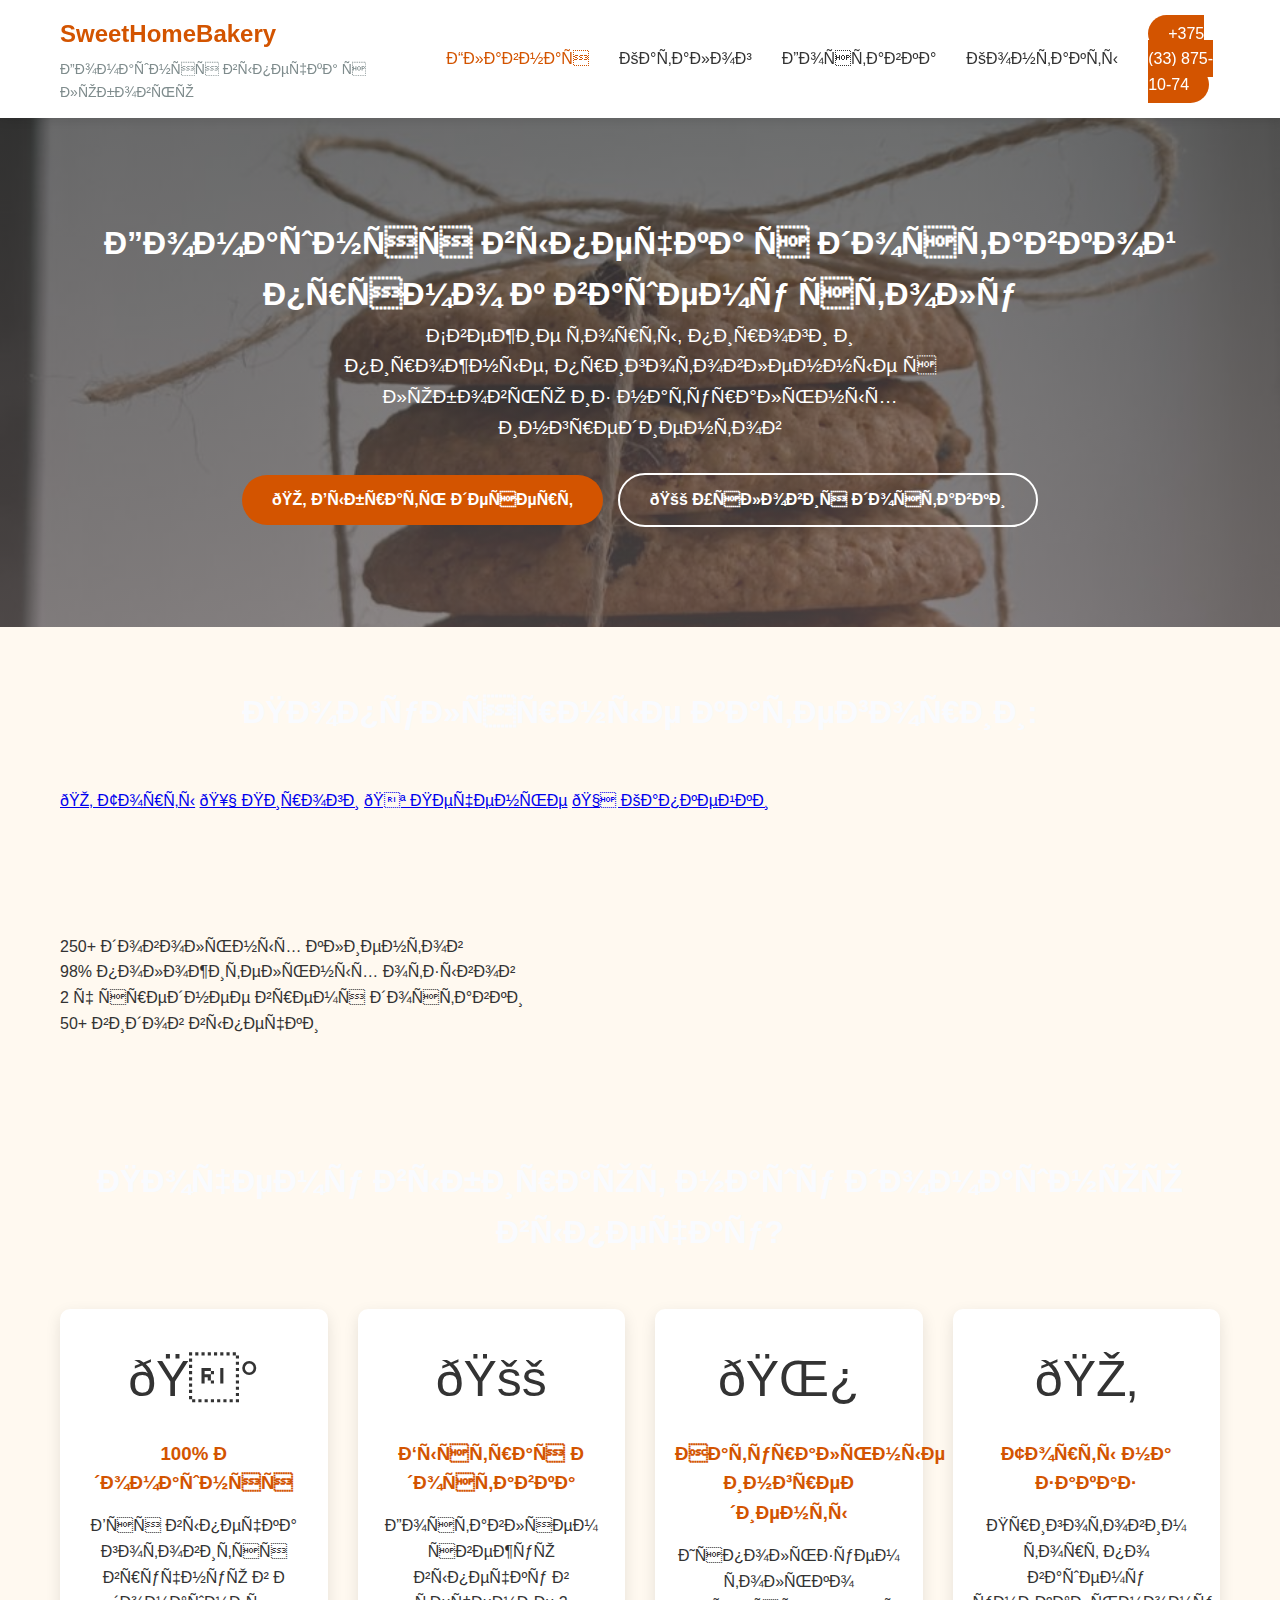
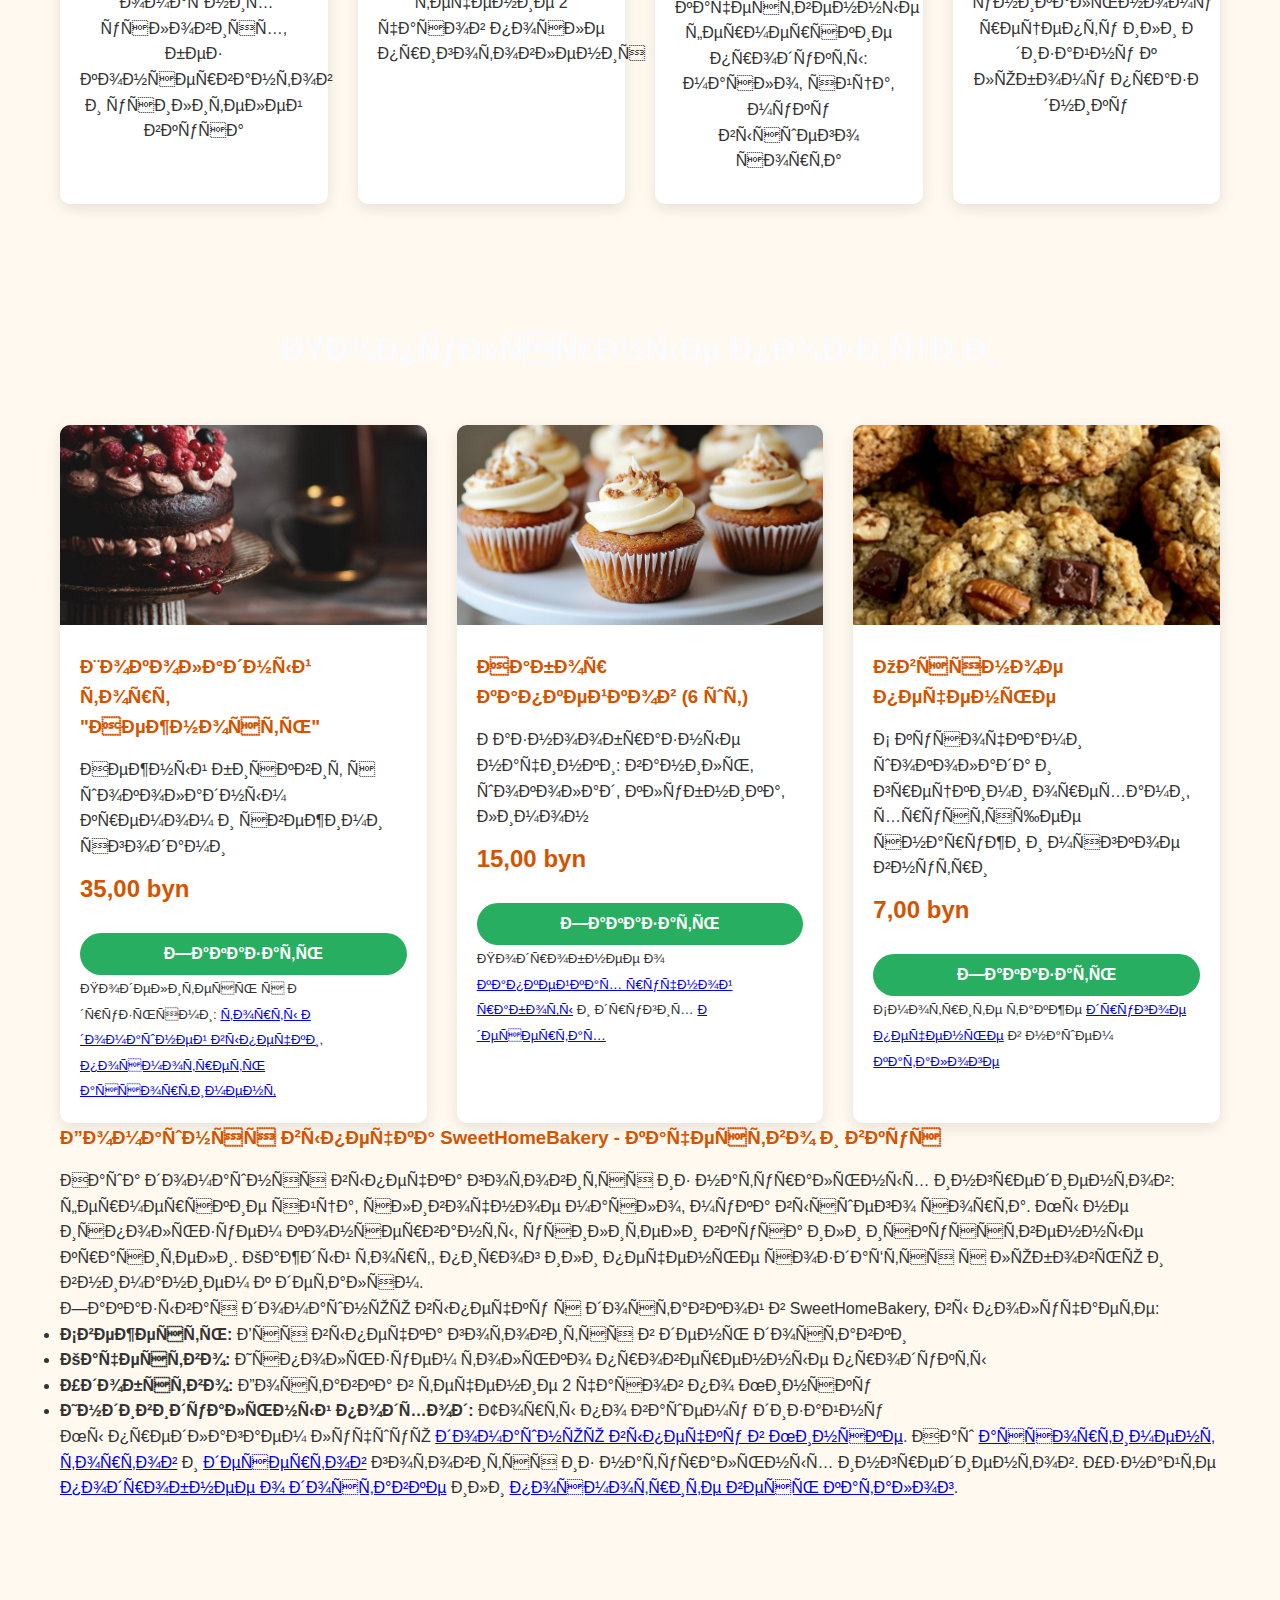
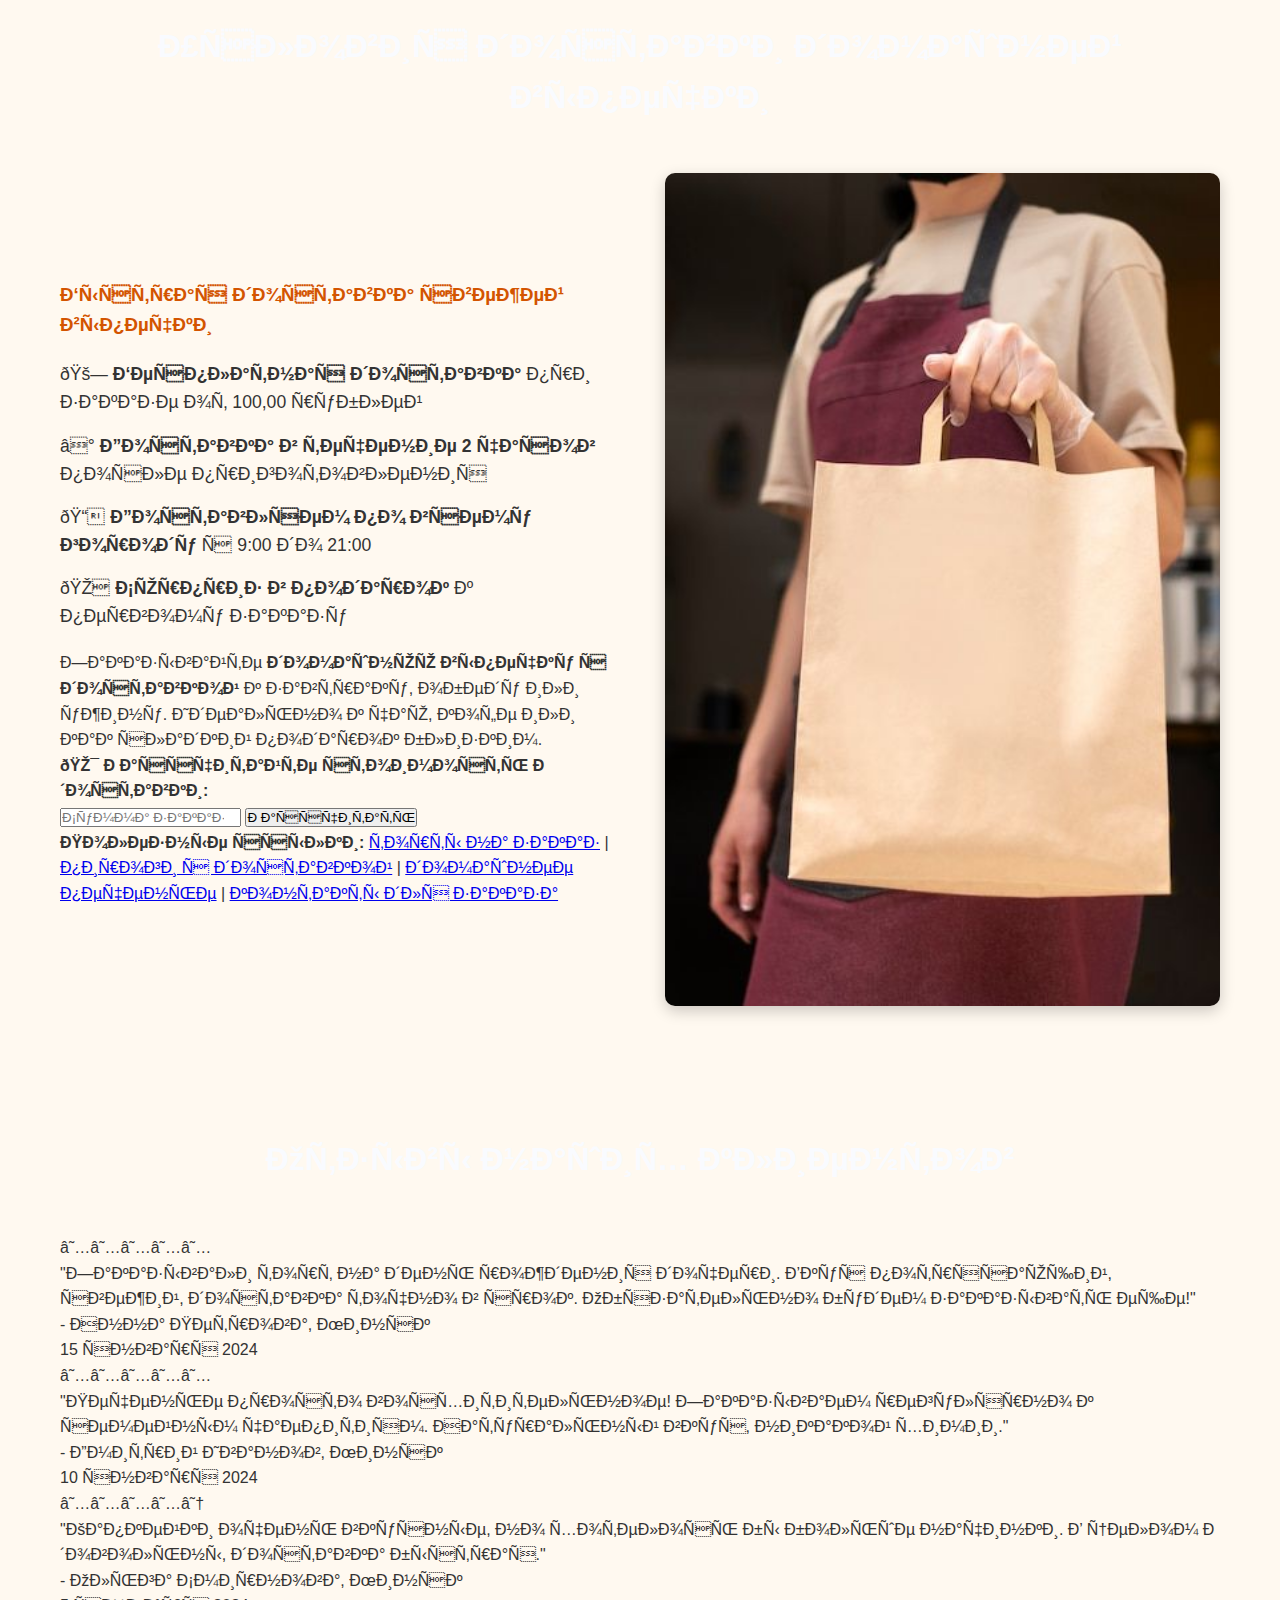
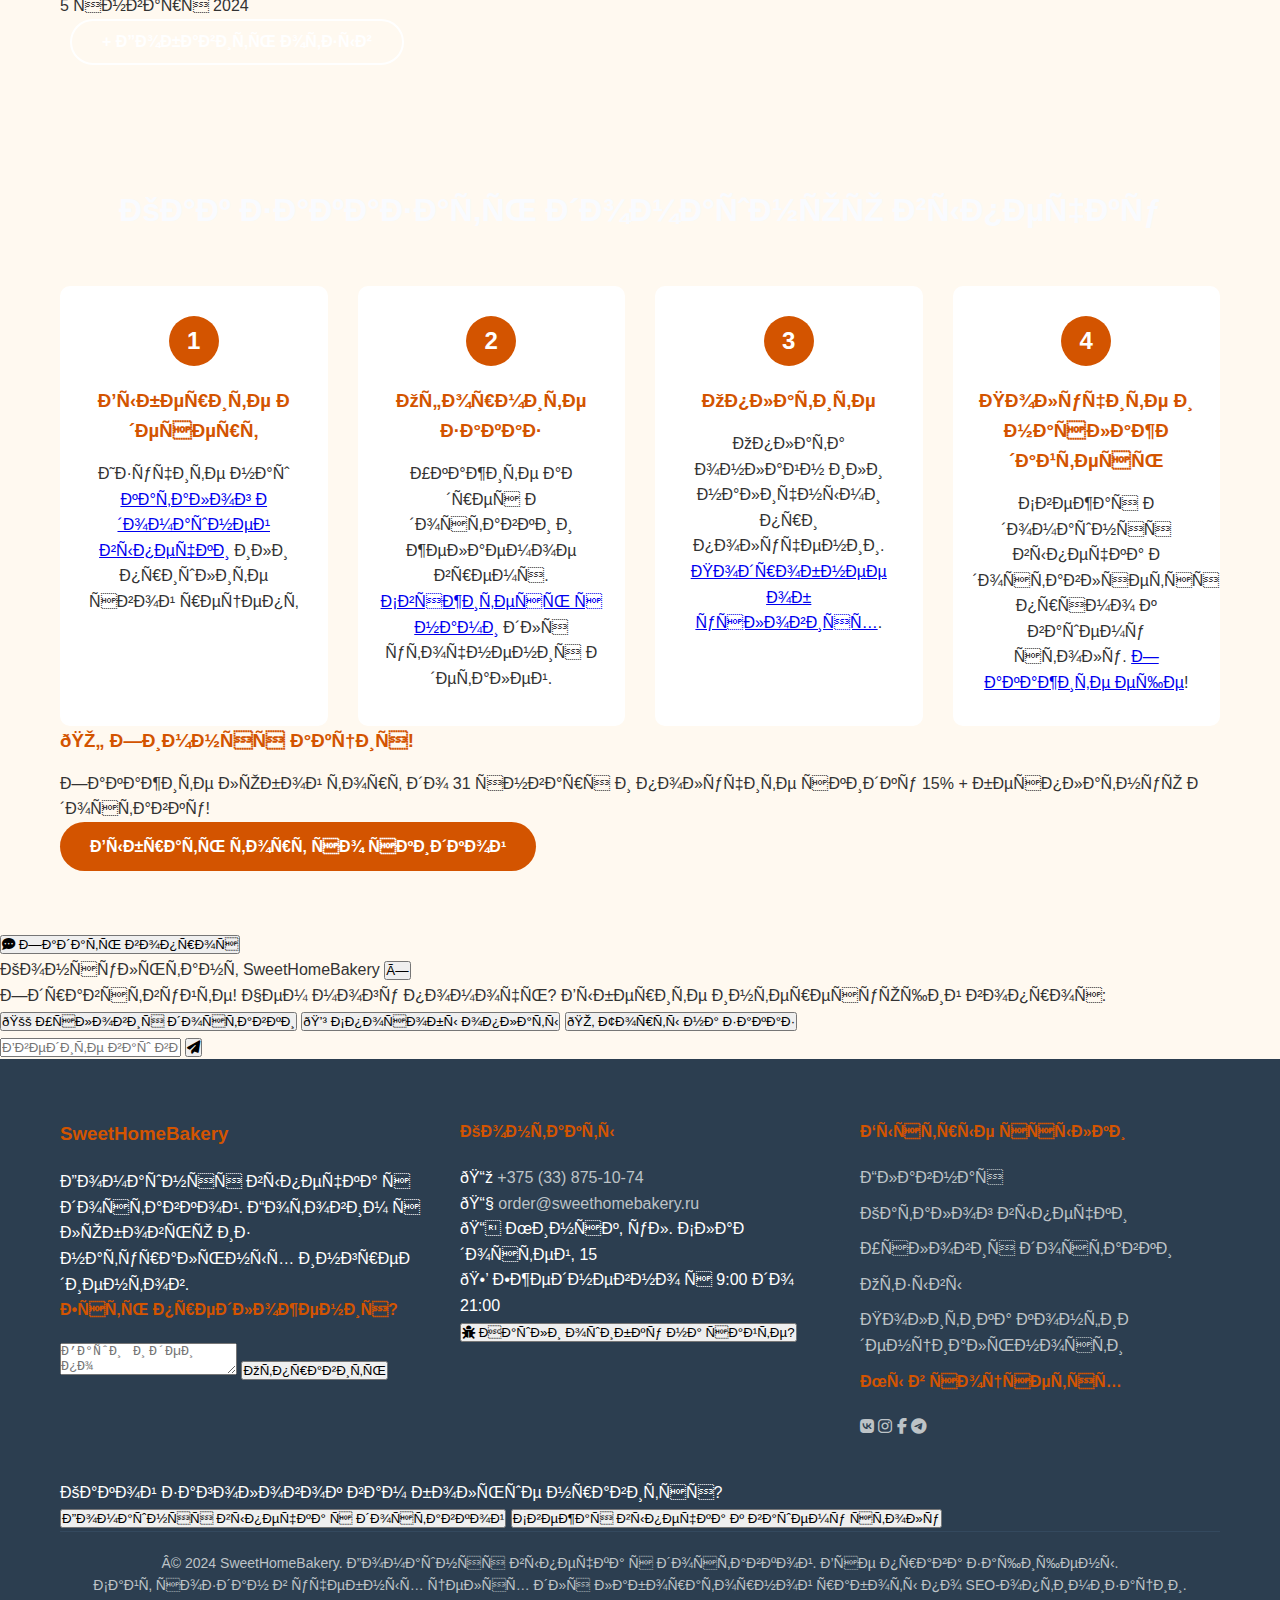
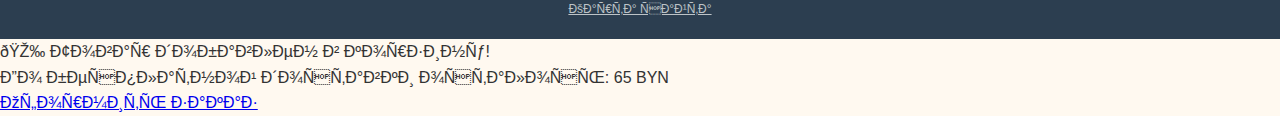
<file: index.html>
<!DOCTYPE html>
<html lang="ru">
<head>
    <!-- Varioqub experiments -->
<script type="text/javascript">
(function(e, x, pe, r, i, me, nt){
e[i]=e[i]||function(){(e[i].a=e[i].a||[]).push(arguments)},
me=x.createElement(pe),me.async=1,me.src=r,nt=x.getElementsByTagName(pe)[0],me.addEventListener('error',function(){function cb(t){t=t[t.length-1],'function'==typeof t&&t({flags:{}})};Array.isArray(e[i].a)&&e[i].a.forEach(cb);e[i]=function(){cb(arguments)}}),nt.parentNode.insertBefore(me,nt)})
(window, document, 'script', 'https://abt.s3.yandex.net/expjs/latest/exp.js', 'ymab');
ymab('metrika.106361553', 'init'/*, {clientFeatures}, {callback}*/);
</script>
    <!-- Google tag (gtag.js) -->
<script async src="https://www.googletagmanager.com/gtag/js?id=G-CFTSH9H7LW"></script>
<script>
  window.dataLayer = window.dataLayer || [];
  function gtag(){dataLayer.push(arguments);}
  gtag('js', new Date());

  gtag('config', 'G-CFTSH9H7LW');
</script>
    <!-- Yandex.Metrika counter -->
<script type="text/javascript">
    (function(m,e,t,r,i,k,a){
        m[i]=m[i]||function(){(m[i].a=m[i].a||[]).push(arguments)};
        m[i].l=1*new Date();
        for (var j = 0; j < document.scripts.length; j++) {if (document.scripts[j].src === r) { return; }}
        k=e.createElement(t),a=e.getElementsByTagName(t)[0],k.async=1,k.src=r,a.parentNode.insertBefore(k,a)
    })(window, document,'script','https://mc.yandex.ru/metrika/tag.js?id=106361553', 'ym');

    ym(106361553, 'init', {ssr:true, webvisor:true, clickmap:true, ecommerce:"dataLayer", accurateTrackBounce:true, trackLinks:true});
</script>
<noscript><div><img src="https://mc.yandex.ru/watch/106361553" style="position:absolute; left:-9999px;" alt="" /></div></noscript>
<!-- /Yandex.Metrika counter -->
    <meta name="google-site-verification" content="HseZHtWthpPkVeDt8tsv0wPrszqunYze8THbeGoRcRo" />
    <meta charset="UTF-8">
    <meta name="viewport" content="width=device-width, initial-scale=1.0">
    
    <!-- Ключевые SEO-теги -->
    <title>Домашняя выпечка с доставкой в Минске | Торты на заказ, пироги, печенье | SweetHomeBakery</title>
    <meta name="description" content="✅ Свежая домашняя выпечка с доставкой по Минску. Торты на день рождения, пироги, кексы, печенье ручной работы. 🎂 Натуральные ингредиенты. 🚚 Доставка за 2 часа. 📞 +375 (33) 875-10-74">
    <meta name="keywords" content="домашняя выпечка доставка, торты на заказ, пироги с доставкой, свежая выпечка, сладости на дом, домашние десерты">
    <meta name="author" content="SweetHomeBakery">
    
    <!-- Дополнительные метатеги для улучшения кликабельности -->
    <meta name="robots" content="index, follow, max-image-preview:large, max-snippet:-1, max-video-preview:-1">
    <meta name="format-detection" content="telephone=yes">
    <link rel="canonical" href="https://ваш-логин.github.io/delicious-bakery/">
    
    <!-- Open Graph метатеги для лучшего отображения в соцсетях -->
    <meta property="og:title" content="Домашняя выпечка с доставкой | Свежие торты, пироги, печенье">
    <meta property="og:description" content="Закажите свежую домашнюю выпечку с доставкой в Минске. Торты на заказ, пироги, кексы, печенье ручной работы. Натуральные ингредиенты.">
    <meta property="og:image" content="https://ваш-логин.github.io/delicious-bakery/images/og-image.jpg">
    <meta property="og:image:width" content="1200">
    <meta property="og:image:height" content="630">
    <meta property="og:url" content="https://ваш-логин.github.io/delicious-bakery/">
    <meta property="og:type" content="website">
    <meta property="og:site_name" content="SweetHomeBakery">
    <meta property="og:locale" content="ru_RU">

    <!-- Microdata (Schema.org) для главной страницы -->
    <script type="application/ld+json">
    {
      "@context": "https://schema.org",
      "@type": "Bakery",
      "@id": "https://ваш-логин.github.io/delicious-bakery/#bakery",
      "name": "SweetHomeBakery",
      "description": "Домашняя выпечка с доставкой в Минске. Свежие торты, пироги, кексы, печенье ручной работы из натуральных ингредиентов.",
      "image": "https://ваш-логин.github.io/delicious-bakery/images/cake1.jpg",
      "url": "https://ваш-логин.github.io/delicious-bakery/",
      "telephone": "+375-33-875-10-74",
      "address": {
        "@type": "PostalAddress",
        "addressLocality": "Минск",
        "addressCountry": "BY",
        "postalCode": "220000"
      },
      "geo": {
        "@type": "GeoCoordinates",
        "latitude": "53.902284",
        "longitude": "27.561831"
      },
      "priceRange": "₽₽",
      "openingHours": [
        "Mo-Su 09:00-21:00"
      ],
      "servesCuisine": "Домашняя выпечка, Десерты, Кондитерские изделия",
      "makesOffer": {
        "@type": "Offer",
        "description": "Бесплатная доставка при заказе от 100 BYN"
      },
      "aggregateRating": {
        "@type": "AggregateRating",
        "ratingValue": "4.8",
        "ratingCount": "127",
        "bestRating": "5"
      }
    }
    </script>
    
    <!-- FAQ разметка для поведенческих факторов -->
    <script type="application/ld+json">
    {
      "@context": "https://schema.org",
      "@type": "FAQPage",
      "mainEntity": [
        {
          "@type": "Question",
          "name": "Сколько времени занимает доставка домашней выпечки?",
          "acceptedAnswer": {
            "@type": "Answer",
            "text": "Мы доставляем свежую домашнюю выпечку в течение 2 часов после приготовления. Доставка осуществляется с 9:00 до 21:00 ежедневно."
          }
        },
        {
          "@type": "Question",
          "name": "Есть ли бесплатная доставка?",
          "acceptedAnswer": {
            "@type": "Answer",
            "text": "Да, при заказе от 100 BYN доставка бесплатная. При заказе на меньшую сумму стоимость доставки составляет 5 BYN."
          }
        },
        {
          "@type": "Question",
          "name": "Можно ли заказать торт по индивидуальному дизайну?",
          "acceptedAnswer": {
            "@type": "Answer",
            "text": "Конечно! Мы создаем торты по вашему уникальному рецепту или дизайну. Для обсуждения деталей свяжитесь с нами по телефону."
          }
        }
      ]
    }
    </script>
    
    <link rel="stylesheet" href="style.css">
    <!-- Font Awesome для иконок соцсетей -->
    <link rel="stylesheet" href="https://cdnjs.cloudflare.com/ajax/libs/font-awesome/6.4.0/css/all.min.css">
    <link rel="icon" type="image/x-icon" href="images/favicon.ico">
    
    <!-- Счетчики аналитики -->
    <!-- Яндекс.Метрика -->
    <script type="text/javascript" >
        (function(m,e,t,r,i,k,a){m[i]=m[i]||function(){(m[i].a=m[i].a||[]).push(arguments)};
        m[i].l=1*new Date();
        for (var j = 0; j < document.scripts.length; j++) {if (document.scripts[j].src === r) { return; }}
        k=e.createElement(t),a=e.getElementsByTagName(t)[0],k.async=1,k.src=r,a.parentNode.insertBefore(k,a)})
        (window, document, "script", "https://mc.yandex.ru/metrika/tag.js", "ym");
     
        ym(96587456, "init", {
             clickmap:true,
             trackLinks:true,
             accurateTrackBounce:true,
             webvisor:true
        });
    </script>
    
    <!-- Google Analytics 4 -->
    <script async src="https://www.googletagmanager.com/gtag/js?id=G-XXXXXXXXXX"></script>
    <script>
      window.dataLayer = window.dataLayer || [];
      function gtag(){dataLayer.push(arguments);}
      gtag('js', new Date());
      gtag('config', 'G-XXXXXXXXXX');
    </script>
</head>
<body>
    <!-- Шапка сайта -->
    <header class="header">
        <div class="container">
            <div class="header-content">
                <div class="logo">
                    <h1>SweetHomeBakery</h1>
                    <p>Домашняя выпечка с любовью</p>
                </div>
                <nav class="nav">
                    <ul>
                        <li><a href="index.html" class="active">Главная</a></li>
                        <li><a href="catalog.html">Каталог</a></li>
                        <li><a href="#delivery">Доставка</a></li>
                        <li><a href="#contacts">Контакты</a></li>
                        <li><a href="tel:+375338751074" class="phone">+375 (33) 875-10-74</a></li>
                    </ul>
                </nav>
            </div>
        </div>
    </header>

    <!-- Герой-секция -->
    <section class="hero">
        <div class="container">
            <div class="hero-content">
                <h1>Домашняя выпечка с доставкой прямо к вашему столу</h1>
                <p>Свежие торты, пироги и пирожные, приготовленные с любовью из натуральных ингредиентов</p>
                <a href="catalog.html" class="btn-primary" id="mainOrderBtn">🎂 Выбрать десерт</a>
                <a href="#delivery" class="btn-secondary">🚚 Условия доставки</a>
            </div>
        </div>
    </section>

    <!-- Быстрые ссылки для улучшения юзабилити -->
    <section class="quick-links-section">
        <div class="container">
            <h2>Популярные категории:</h2>
            <div class="quick-buttons">
                <a href="catalog.html#cakes" class="quick-btn">🎂 Торты</a>
                <a href="catalog.html#pies" class="quick-btn">🥧 Пироги</a>
                <a href="catalog.html#cookies" class="quick-btn">🍪 Печенье</a>
                <a href="catalog.html#cupcakes" class="quick-btn">🧁 Капкейки</a>
            </div>
        </div>
    </section>

    <!-- Блок социального доказательства -->
    <section class="social-proof">
        <div class="container">
            <div class="stats-banner">
                <div class="stat">
                    <span class="stat-number">250+</span>
                    <span class="stat-text">довольных клиентов</span>
                </div>
                <div class="stat">
                    <span class="stat-number">98%</span>
                    <span class="stat-text">положительных отзывов</span>
                </div>
                <div class="stat">
                    <span class="stat-number">2 ч</span>
                    <span class="stat-text">среднее время доставки</span>
                </div>
                <div class="stat">
                    <span class="stat-number">50+</span>
                    <span class="stat-text">видов выпечки</span>
                </div>
            </div>
        </div>
    </section>

    <!-- Преимущества -->
    <section class="advantages">
        <div class="container">
            <h2>Почему выбирают нашу домашнюю выпечку?</h2>
            <div class="advantages-grid">
                <div class="advantage-card">
                    <div class="advantage-icon">🍰</div>
                    <h3>100% домашняя</h3>
                    <p>Вся выпечка готовится вручную в домашних условиях, без консервантов и усилителей вкуса</p>
                </div>
                <div class="advantage-card">
                    <div class="advantage-icon">🚚</div>
                    <h3>Быстрая доставка</h3>
                    <p>Доставляем свежую выпечку в течение 2 часов после приготовления</p>
                </div>
                <div class="advantage-card">
                    <div class="advantage-icon">🌿</div>
                    <h3>Натуральные ингредиенты</h3>
                    <p>Используем только качественные фермерские продукты: масло, яйца, муку высшего сорта</p>
                </div>
                <div class="advantage-card">
                    <div class="advantage-icon">🎂</div>
                    <h3>Торты на заказ</h3>
                    <p>Приготовим торт по вашему уникальному рецепту или дизайну к любому празднику</p>
                </div>
            </div>
        </div>
    </section>

    <!-- Популярные товары -->
    <section class="popular">
        <div class="container">
            <h2>Популярные позиции</h2>
            <div class="products-grid">
                <article class="product-card" itemscope itemtype="http://schema.org/Product">
                    <img src="images/cake1.jpg" alt="Шоколадный торт с ягодами домашнего приготовления" class="product-image" itemprop="image">
                    <div class="product-content">
                        <h3 itemprop="name">Шоколадный торт "Нежность"</h3>
                        <p itemprop="description">Нежный бисквит с шоколадным кремом и свежими ягодами</p>
                        <div class="product-price" itemprop="offers" itemscope itemtype="http://schema.org/Offer">
                            <span itemprop="price" content="35.00">35,00</span>
                            <span itemprop="priceCurrency" content="BYN">byn</span>
                            <meta itemprop="availability" content="https://schema.org/InStock">
                        </div>
                        <button class="btn-order" data-product="Торт Нежность">Заказать</button>
                        
                        <!-- Блок с безопасными анкорными ссылками -->
                        <div class="product-anchors">
                            <small>Поделитесь с друзьями: 
                                <a href="catalog.html#cakes" class="safe-anchor">торты домашней выпечки</a>, 
                                <a href="catalog.html" class="safe-anchor">посмотреть ассортимент</a>
                            </small>
                        </div>
                    </div>
                </article>
                
                <article class="product-card" itemscope itemtype="http://schema.org/Product">
                    <img src="images/cupcake1.jpg" alt="Набор домашних капкейков с различными начинками" class="product-image" itemprop="image">
                    <div class="product-content">
                        <h3 itemprop="name">Набор капкейков (6 шт)</h3>
                        <p itemprop="description">Разнообразные начинки: ваниль, шоколад, клубника, лимон</p>
                        <div class="product-price" itemprop="offers" itemscope itemtype="http://schema.org/Offer">
                            <span itemprop="price" content="15.00">15,00</span>
                            <span itemprop="priceCurrency" content="BYN">byn</span>
                            <meta itemprop="availability" content="https://schema.org/InStock">
                        </div>
                        <button class="btn-order" data-product="Капкейки">Заказать</button>
                        
                        <div class="product-anchors">
                            <small>Подробнее о 
                                <a href="catalog.html#cupcakes" class="safe-anchor">капкейках ручной работы</a> и других 
                                <a href="catalog.html#desserts" class="safe-anchor">десертах</a>
                            </small>
                        </div>
                    </div>
                </article>
                
                <article class="product-card" itemscope itemtype="http://schema.org/Product">
                    <img src="images/cookie1.jpg" alt="Домашнее овсяное печенье с шоколадом и орехами" class="product-image" itemprop="image">
                    <div class="product-content">
                        <h3 itemprop="name">Овсяное печенье</h3>
                        <p itemprop="description">С кусочками шоколада и грецкими орехами, хрустящее снаружи и мягкое внутри</p>
                        <div class="product-price" itemprop="offers" itemscope itemtype="http://schema.org/Offer">
                            <span itemprop="price" content="7.00">7,00</span>
                            <span itemprop="priceCurrency" content="BYN">byn</span>
                            <meta itemprop="availability" content="https://schema.org/InStock">
                        </div>
                        <button class="btn-order" data-product="Овсяное печенье">Заказать</button>
                        
                        <div class="product-anchors">
                            <small>Смотрите также 
                                <a href="catalog.html#cookies" class="safe-anchor">другое печенье</a> в нашем 
                                <a href="catalog.html" class="safe-anchor">каталоге</a>
                            </small>
                        </div>
                    </div>
                </article>
            </div>
            
            <!-- SEO-текст для увеличения времени на странице -->
            <div class="seo-content">
                <h3>Домашняя выпечка SweetHomeBakery - качество и вкус</h3>
                <p>Наша домашняя выпечка готовится из натуральных ингредиентов: фермерские яйца, сливочное масло, мука высшего сорта. Мы не используем консерванты, усилители вкуса или искусственные красители. Каждый торт, пирог или печенье создаётся с любовью и вниманием к деталям.</p>
                <p>Заказывая домашнюю выпечку с доставкой в SweetHomeBakery, вы получаете:</p>
                <ul>
                    <li><strong>Свежесть:</strong> Вся выпечка готовится в день доставки</li>
                    <li><strong>Качество:</strong> Используем только проверенные продукты</li>
                    <li><strong>Удобство:</strong> Доставка в течение 2 часов по Минску</li>
                    <li><strong>Индивидуальный подход:</strong> Торты по вашему дизайну</li>
                </ul>
                
                <!-- Дополнительные безопасные анкоры -->
                <div class="seo-anchors">
                    <p>Мы предлагаем лучшую <a href="catalog.html" class="safe-anchor">домашнюю выпечку в Минске</a>. Наш <a href="catalog.html#cakes" class="safe-anchor">ассортимент тортов</a> и <a href="catalog.html#desserts" class="safe-anchor">десертов</a> готовится из натуральных ингредиентов. Узнайте <a href="#delivery" class="safe-anchor">подробнее о доставке</a> или <a href="catalog.html" class="safe-anchor">посмотрите весь каталог</a>.</p>
                </div>
            </div>
        </div>
    </section>

    <!-- Доставка -->
    <section id="delivery" class="delivery">
        <div class="container">
            <h2>Условия доставки домашней выпечки</h2>
            <div class="delivery-content">
                <div class="delivery-info">
                    <h3>Быстрая доставка свежей выпечки</h3>
                    <ul>
                        <li>🚗 <strong>Бесплатная доставка</strong> при заказе от 100,00 рублей</li>
                        <li>⏰ <strong>Доставка в течение 2 часов</strong> после приготовления</li>
                        <li>📍 <strong>Доставляем по всему городу</strong> с 9:00 до 21:00</li>
                        <li>🎁 <strong>Сюрприз в подарок</strong> к первому заказу</li>
                    </ul>
                    <p>Заказывайте <strong>домашнюю выпечку с доставкой</strong> к завтраку, обеду или ужину. Идеально к чаю, кофе или как сладкий подарок близким.</p>
                    
                    <!-- Интерактивный калькулятор доставки -->
                    <div class="delivery-calculator">
                        <h4>🎯 Рассчитайте стоимость доставки:</h4>
                        <div class="calculator-form">
                            <input type="number" id="orderAmount" placeholder="Сумма заказа (BYN)" min="0" step="10">
                            <button onclick="calculateDelivery()">Рассчитать</button>
                            <div id="deliveryResult"></div>
                        </div>
                    </div>
                    
                    <div class="internal-links">
                        <p><strong>Полезные ссылки:</strong> 
                            <a href="catalog.html#cakes" class="safe-anchor">торты на заказ</a> | 
                            <a href="catalog.html#pies" class="safe-anchor">пироги с доставкой</a> | 
                            <a href="catalog.html#cookies" class="safe-anchor">домашнее печенье</a> | 
                            <a href="#contacts" class="safe-anchor">контакты для заказа</a>
                        </p>
                    </div>
                </div>
                <div class="delivery-image">
                    <img src="images/delivery.jpg" alt="Доставка свежей домашней выпечки курьером">
                </div>
            </div>
        </div>
    </section>

    <!-- Отзывы клиентов -->
    <section class="reviews-section">
        <div class="container">
            <h2>Отзывы наших клиентов</h2>
            <div class="reviews-slider">
                <div class="review-card">
                    <div class="review-rating">★★★★★</div>
                    <p class="review-text">"Заказывали торт на день рождения дочери. Вкус потрясающий, свежий, доставка точно в срок. Обязательно будем заказывать еще!"</p>
                    <div class="review-author">- Анна Петрова, Минск</div>
                    <div class="review-date">15 января 2024</div>
                </div>
                <div class="review-card">
                    <div class="review-rating">★★★★★</div>
                    <p class="review-text">"Печенье просто восхитительное! Заказываем регулярно к семейным чаепитиям. Натуральный вкус, никакой химии."</p>
                    <div class="review-author">- Дмитрий Иванов, Минск</div>
                    <div class="review-date">10 января 2024</div>
                </div>
                <div class="review-card">
                    <div class="review-rating">★★★★☆</div>
                    <p class="review-text">"Капкейки очень вкусные, но хотелось бы больше начинки. В целом довольны, доставка быстрая."</p>
                    <div class="review-author">- Ольга Смирнова, Минск</div>
                    <div class="review-date">5 января 2024</div>
                </div>
            </div>
            <button class="btn-secondary" onclick="showReviewForm()">+ Добавить отзыв</button>
        </div>
    </section>

    <!-- Как заказать -->
    <section class="how-to-order">
        <div class="container">
            <h2>Как заказать домашнюю выпечку</h2>
            <div class="steps">
                <div class="step">
                    <div class="step-number">1</div>
                    <h3>Выберите десерт</h3>
                    <p>Изучите наш <a href="catalog.html" class="safe-anchor">каталог домашней выпечки</a> или пришлите свой рецепт</p>
                </div>
                <div class="step">
                    <div class="step-number">2</div>
                    <h3>Оформите заказ</h3>
                    <p>Укажите адрес доставки и желаемое время. <a href="#contacts" class="safe-anchor">Свяжитесь с нами</a> для уточнения деталей.</p>
                </div>
                <div class="step">
                    <div class="step-number">3</div>
                    <h3>Оплатите</h3>
                    <p>Оплата онлайн или наличными при получении. <a href="#delivery" class="safe-anchor">Подробнее об условиях</a>.</p>
                </div>
                <div class="step">
                    <div class="step-number">4</div>
                    <h3>Получите и наслаждайтесь</h3>
                    <p>Свежая домашняя выпечка доставляется прямо к вашему столу. <a href="catalog.html" class="safe-anchor">Закажите еще</a>!</p>
                </div>
            </div>
            
            <!-- Сезонное предложение -->
            <div class="seasonal-offer">
                <h3>🎄 Зимняя акция!</h3>
                <p>Закажите любой торт до 31 января и получите скидку 15% + бесплатную доставку!</p>
                <a href="catalog.html#cakes" class="btn-primary">Выбрать торт со скидкой</a>
            </div>
        </div>
    </section>

    <!-- Онлайн-чат -->
    <div class="chat-widget">
        <button class="chat-toggle" onclick="toggleChat()">
            <i class="fas fa-comment-dots"></i> Задать вопрос
        </button>
        <div class="chat-window" id="chatWindow">
            <div class="chat-header">
                <span>Консультант SweetHomeBakery</span>
                <button class="chat-close" onclick="toggleChat()">×</button>
            </div>
            <div class="chat-messages" id="chatMessages">
                <div class="chat-message bot">
                    Здравствуйте! Чем могу помочь? Выберите интересующий вопрос:
                </div>
                <div class="chat-options">
                    <button onclick="selectQuestion('delivery')">🚚 Условия доставки</button>
                    <button onclick="selectQuestion('payment')">💳 Способы оплаты</button>
                    <button onclick="selectQuestion('custom')">🎂 Торты на заказ</button>
                </div>
            </div>
            <div class="chat-input">
                <input type="text" id="chatInput" placeholder="Введите ваш вопрос...">
                <button onclick="sendMessage()"><i class="fas fa-paper-plane"></i></button>
            </div>
        </div>
    </div>

    <!-- Футер -->
    <footer id="contacts" class="footer">
        <div class="container">
            <div class="footer-content">
                <div class="footer-section">
                    <h3>SweetHomeBakery</h3>
                    <p>Домашняя выпечка с доставкой. Готовим с любовью из натуральных ингредиентов.</p>
                    
                    <!-- Форма обратной связи -->
                    <div class="feedback-form">
                        <h4>Есть предложения?</h4>
                        <textarea placeholder="Ваши идеи по улучшению..." id="feedbackText"></textarea>
                        <button class="btn-feedback" onclick="sendFeedback()">Отправить</button>
                    </div>
                </div>
                <div class="footer-section">
                    <h4>Контакты</h4>
                    <p>📞 <a href="tel:+375338751074">+375 (33) 875-10-74</a></p>
                    <p>📧 <a href="mailto:order@sweethomebakery.ru">order@sweethomebakery.ru</a></p>
                    <p>📍 Минск, ул. Сладостей, 15</p>
                    <p>🕒 Ежедневно с 9:00 до 21:00</p>
                    
                    <!-- Кнопка "Нашли ошибку?" -->
                    <button class="error-report" onclick="reportError()">
                        <i class="fas fa-bug"></i> Нашли ошибку на сайте?
                    </button>
                </div>
                <div class="footer-section">
                    <h4>Быстрые ссылки</h4>
                    <ul>
                        <li><a href="index.html">Главная</a></li>
                        <li><a href="catalog.html">Каталог выпечки</a></li>
                        <li><a href="#delivery">Условия доставки</a></li>
                        <li><a href="#reviews">Отзывы</a></li>
                        <li><a href="#" onclick="showPrivacyPolicy()">Политика конфиденциальности</a></li>
                    </ul>
                    
                    <h4>Мы в соцсетях</h4>
                    <div class="footer-social">
                        <a href="https://vk.com/sweethomebakery" class="social-icon vk" target="_blank" rel="nofollow">
                            <i class="fab fa-vk"></i>
                        </a>
                        <a href="https://instagram.com/sweethomebakery" class="social-icon instagram" target="_blank" rel="nofollow">
                            <i class="fab fa-instagram"></i>
                        </a>
                        <a href="https://facebook.com/sweethomebakery" class="social-icon facebook" target="_blank" rel="nofollow">
                            <i class="fab fa-facebook-f"></i>
                        </a>
                        <a href="https://t.me/sweethomebakery" class="social-icon telegram" target="_blank" rel="nofollow">
                            <i class="fab fa-telegram-plane"></i>
                        </a>
                    </div>
                </div>
            </div>
            
            <!-- Блок для A/B тестирования -->
            <div class="ab-test-section">
                <p>Какой заголовок вам больше нравится?</p>
                <button class="ab-btn" onclick="trackABTest('A')">Домашняя выпечка с доставкой</button>
                <button class="ab-btn" onclick="trackABTest('B')">Свежая выпечка к вашему столу</button>
            </div>
            
            <div class="footer-bottom">
                <p>© 2024 SweetHomeBakery. Домашняя выпечка с доставкой. Все права защищены.</p>
                <p>Сайт создан в учебных целях для лабораторной работы по SEO-оптимизации.</p>
                <!-- Ссылка на карту сайта для роботов -->
                <a href="sitemap.xml" style="color: #bdc3c7; font-size: 12px;">Карта сайта</a>
            </div>
        </div>
    </footer>

    <!-- Модальное окно заказа -->
    <div id="orderModal" class="modal">
        <div class="modal-content">
            <span class="close-modal">&times;</span>
            <h3>Оформить заказ</h3>
            <form id="orderForm">
                <input type="text" placeholder="Ваше имя" required id="customerName">
                <input type="tel" placeholder="Телефон (+375 __ ______)" required 
                       pattern="\+375\s?[0-9]{2}\s?[0-9]{3}\s?[0-9]{2}\s?[0-9]{2}"
                       id="customerPhone">
                <input type="email" placeholder="Email (для отправки чека)" id="customerEmail">
                
                <select id="productSelect" required>
                    <option value="">Выберите продукт</option>
                    <option value="cake1" data-price="35">Торт "Нежность" - 35 BYN</option>
                    <option value="cake2" data-price="60">Торт "Медовый рай" - 60 BYN</option>
                    <option value="cupcake1" data-price="15">Капкейки (6 шт) - 15 BYN</option>
                    <option value="cookie1" data-price="7">Овсяное печенье - 7 BYN</option>
                </select>
                
                <div class="delivery-time">
                    <label>Желаемое время доставки:</label>
                    <input type="time" min="09:00" max="21:00" value="12:00" id="deliveryTime">
                </div>
                
                <textarea placeholder="Комментарий к заказу (особые пожелания, аллергии)" 
                          id="orderComment"></textarea>
                
                <div class="privacy-checkbox">
                    <input type="checkbox" id="privacy" required>
                    <label for="privacy">Согласен с обработкой персональных данных</label>
                </div>
                
                <button type="submit" class="btn-primary">✅ Заказать с доставкой</button>
                
                <!-- Прогресс оформления заказа -->
                <div class="order-progress">
                    <div class="progress-step active">1</div>
                    <div class="progress-step">2</div>
                    <div class="progress-step">3</div>
                </div>
            </form>
        </div>
    </div>

    <!-- Уведомление о добавлении в корзину -->
    <div id="cartNotification" class="cart-notification">
        <p>🎉 Товар добавлен в корзину!</p>
        <p>До бесплатной доставки осталось: <span id="freeDeliveryAmount">65 BYN</span></p>
        <a href="#orderModal" onclick="document.getElementById('orderModal').style.display='block'">
            Оформить заказ
        </a>
    </div>

    <script src="script.js"></script>
    
    <!-- Inline скрипт для оптимизации -->
    <script>
        // Inline скрипт для быстрой загрузки
        window.addEventListener('load', function() {
            // Lazy loading для изображений
            const images = document.querySelectorAll('img[data-src]');
            const imageObserver = new IntersectionObserver((entries, observer) => {
                entries.forEach(entry => {
                    if (entry.isIntersecting) {
                        const img = entry.target;
                        img.src = img.dataset.src;
                        img.classList.remove('lazy');
                        observer.unobserve(img);
                    }
                });
            });
            
            images.forEach(img => imageObserver.observe(img));
            
            // Установка куки для A/B тестирования
            if (!localStorage.getItem('abTestGroup')) {
                const group = Math.random() > 0.5 ? 'A' : 'B';
                localStorage.setItem('abTestGroup', group);
            }
            
            // Применение A/B тестирования
            const abGroup = localStorage.getItem('abTestGroup');
            if (abGroup === 'B') {
                document.querySelector('.hero h1').textContent = "Свежая домашняя выпечка к вашему столу";
            }
        });
    </script>
</body>
</html>
</file>
<file: style.css>
/* Общие стили */
* {
    margin: 0;
    padding: 0;
    box-sizing: border-box;
}

body {
    font-family: 'Arial', sans-serif;
    line-height: 1.6;
    color: #333;
    background-color: #fff9f0;
}

.container {
    max-width: 1200px;
    margin: 0 auto;
    padding: 0 20px;
}

/* Шапка */
.header {
    background-color: #fff;
    box-shadow: 0 2px 10px rgba(0,0,0,0.1);
    position: sticky;
    top: 0;
    z-index: 1000;
}

.header-content {
    display: flex;
    justify-content: space-between;
    align-items: center;
    padding: 15px 0;
}

.logo h1 {
    color: #d35400;
    font-size: 24px;
    margin-bottom: 5px;
}

.logo p {
    color: #7f8c8d;
    font-size: 14px;
}

.nav ul {
    display: flex;
    list-style: none;
    gap: 30px;
    align-items: center;
}

.nav a {
    text-decoration: none;
    color: #333;
    font-weight: 500;
    transition: color 0.3s;
}

.nav a:hover,
.nav a.active {
    color: #d35400;
}

.phone {
    background-color: #d35400;
    color: white !important;
    padding: 10px 20px;
    border-radius: 25px;
    font-weight: bold;
}

/* Герой секция */
.hero {
    background: linear-gradient(rgba(60, 60, 60, 0.7), rgba(94, 86, 86, 0.7)), 
                url('images/hero-bg.jpg') center/cover;
    color: white;
    text-align: center;
    padding: 100px 0;
}

.hero h2 {
    font-size: 2.5rem;
    margin-bottom: 20px;
}

.hero p {
    font-size: 1.2rem;
    margin-bottom: 30px;
    max-width: 600px;
    margin-left: auto;
    margin-right: auto;
}

/* Кнопки */
.btn-primary, .btn-secondary, .btn-order {
    display: inline-block;
    padding: 12px 30px;
    border-radius: 30px;
    text-decoration: none;
    font-weight: bold;
    transition: all 0.3s;
    cursor: pointer;
    border: none;
    font-size: 16px;
}

.btn-primary {
    background-color: #d35400;
    color: white;
}

.btn-secondary {
    background-color: transparent;
    color: white;
    border: 2px solid white;
    margin-left: 10px;
}

.btn-order {
    background-color: #27ae60;
    color: white;
    width: 100%;
    margin-top: 15px;
}

.btn-primary:hover, .btn-order:hover {
    background-color: #e67e22;
    transform: translateY(-2px);
}

.btn-secondary:hover {
    background-color: white;
    color: #d35400;
}

/* Секции */
section {
    padding: 60px 0;
}

h2 {
    text-align: center;
    margin-bottom: 50px;
    color: #f9fbff;
    font-size: 2rem;
}

h3 {
    color: #d35400;
    margin-bottom: 15px;
}

/* Преимущества */
.advantages-grid {
    display: grid;
    grid-template-columns: repeat(auto-fit, minmax(250px, 1fr));
    gap: 30px;
    margin-top: 40px;
}

.advantage-card {
    text-align: center;
    padding: 30px 20px;
    background: white;
    border-radius: 10px;
    box-shadow: 0 5px 15px rgba(0,0,0,0.1);
}

.advantage-icon {
    font-size: 50px;
    margin-bottom: 20px;
}

/* Продукты */
.products-grid {
    display: grid;
    grid-template-columns: repeat(auto-fit, minmax(280px, 1fr));
    gap: 30px;
    margin-top: 40px;
}

.product-card {
    background: white;
    border-radius: 10px;
    overflow: hidden;
    box-shadow: 0 5px 15px rgba(0,0,0,0.1);
    transition: transform 0.3s;
}

.product-card:hover {
    transform: translateY(-10px);
}

.product-image {
    width: 100%;
    height: 200px;
    object-fit: cover;
}

.product-content {
    padding: 20px;
}

.product-price {
    font-size: 1.5rem;
    font-weight: bold;
    color: #d35400;
    margin: 10px 0;
}

/* Доставка */
.delivery-content {
    display: grid;
    grid-template-columns: 1fr 1fr;
    gap: 50px;
    align-items: center;
}

.delivery-image img {
    width: 100%;
    border-radius: 10px;
    box-shadow: 0 5px 15px rgba(0,0,0,0.2);
}

.delivery-info ul {
    list-style: none;
    margin: 20px 0;
}

.delivery-info li {
    margin-bottom: 15px;
    font-size: 1.1rem;
}

/* Как заказать */
.steps {
    display: grid;
    grid-template-columns: repeat(auto-fit, minmax(200px, 1fr));
    gap: 30px;
    margin-top: 40px;
}

.step {
    text-align: center;
    padding: 30px 20px;
    background: white;
    border-radius: 10px;
    position: relative;
}

.step-number {
    width: 50px;
    height: 50px;
    background-color: #d35400;
    color: white;
    border-radius: 50%;
    display: flex;
    align-items: center;
    justify-content: center;
    font-size: 1.5rem;
    font-weight: bold;
    margin: 0 auto 20px;
}

/* Футер */
.footer {
    background-color: #2c3e50;
    color: white;
    padding: 60px 0 20px;
}

.footer-content {
    display: grid;
    grid-template-columns: repeat(auto-fit, minmax(250px, 1fr));
    gap: 40px;
    margin-bottom: 40px;
}

.footer-section h3, .footer-section h4 {
    color: #d35400;
    margin-bottom: 20px;
}

.footer-section a {
    color: #bdc3c7;
    text-decoration: none;
    transition: color 0.3s;
}

.footer-section a:hover {
    color: white;
}

.footer-section ul {
    list-style: none;
}

.footer-section ul li {
    margin-bottom: 10px;
}

.footer-bottom {
    text-align: center;
    padding-top: 20px;
    border-top: 1px solid #34495e;
    color: #bdc3c7;
    font-size: 14px;
}

/* Модальное окно */
.modal {
    display: none;
    position: fixed;
    z-index: 1001;
    left: 0;
    top: 0;
    width: 100%;
    height: 100%;
    background-color: rgba(0,0,0,0.5);
}

.modal-content {
    background-color: white;
    margin: 10% auto;
    padding: 30px;
    border-radius: 10px;
    width: 90%;
    max-width: 500px;
    position: relative;
}

.close-modal {
    position: absolute;
    right: 20px;
    top: 10px;
    font-size: 28px;
    cursor: pointer;
    color: #333;
}

.modal-content form {
    display: flex;
    flex-direction: column;
    gap: 15px;
}

.modal-content input,
.modal-content textarea,
.modal-content select {
    padding: 12px;
    border: 1px solid #ddd;
    border-radius: 5px;
    font-size: 16px;
}

/* Страница каталога */
.catalog-page {
    padding: 40px 0;
}

.breadcrumbs {
    margin-bottom: 20px;
    color: #7f8c8d;
}

.breadcrumbs a {
    color: #d35400;
    text-decoration: none;
}

.page-title {
    color: #2c3e50;
    margin-bottom: 10px;
}

.page-subtitle {
    color: #7f8c8d;
    margin-bottom: 40px;
    text-align: center;
}

.category-filters {
    display: flex;
    justify-content: center;
    gap: 15px;
    margin: 30px 0;
    flex-wrap: wrap;
}

.filter-btn {
    padding: 10px 25px;
    background: white;
    border: 2px solid #ddd;
    border-radius: 25px;
    cursor: pointer;
    transition: all 0.3s;
    font-weight: 500;
}

.filter-btn.active,
.filter-btn:hover {
    background-color: #d35400;
    color: white;
    border-color: #d35400;
}

.seo-text {
    background: white;
    padding: 40px;
    border-radius: 10px;
    margin-top: 50px;
    box-shadow: 0 5px 15px rgba(0,0,0,0.1);
}

.seo-text h2, .seo-text h3 {
    color: #2c3e50;
    margin: 25px 0 15px;
}

.seo-text h2:first-child {
    margin-top: 0;
}

.seo-text ul {
    margin: 20px 0;
    padding-left: 20px;
}

.seo-text li {
    margin-bottom: 10px;
}

/* Адаптивность */
@media (max-width: 768px) {
    .header-content {
        flex-direction: column;
        text-align: center;
    }
    
    .nav ul {
        flex-wrap: wrap;
        justify-content: center;
        margin-top: 15px;
        gap: 15px;
    }
    
    .hero h2 {
        font-size: 1.8rem;
    }
    
    .delivery-content {
        grid-template-columns: 1fr;
    }
    
    .products-grid {
        grid-template-columns: 1fr;
    }
    
    .btn-secondary {
        margin-left: 0;
        margin-top: 10px;
    }

}   
/* Стили для каталога */
.catalog-social {
    text-align: center;
    margin-top: 50px;
    padding: 30px;
    background-color: #fff8f0;
    border-radius: 10px;
}

.catalog-social h3 {
    color: #d35400;
    margin-bottom: 20px;
}

.share-catalog-buttons {
    display: flex;
    justify-content: center;
    gap: 15px;
    margin-top: 20px;
    flex-wrap: wrap;
}

.share-catalog-btn {
    display: inline-flex;
    align-items: center;
    justify-content: center;
    padding: 12px 25px;
    border-radius: 20px;
    color: white;
    text-decoration: none;
    font-weight: bold;
    font-size: 16px;
    transition: all 0.3s;
    border: none;
    cursor: pointer;
    gap: 10px;
}

.share-catalog-btn i {
    font-size: 18px;
}

.share-catalog-btn.vk { background-color: #4a76a8; }
.share-catalog-btn.facebook { background-color: #3b5998; }
.share-catalog-btn.twitter { background-color: #1da1f2; }

.share-catalog-btn:hover {
    opacity: 0.9;
    transform: translateY(-2px);
    box-shadow: 0 4px 8px rgba(0,0,0,0.2);
}
</file>
